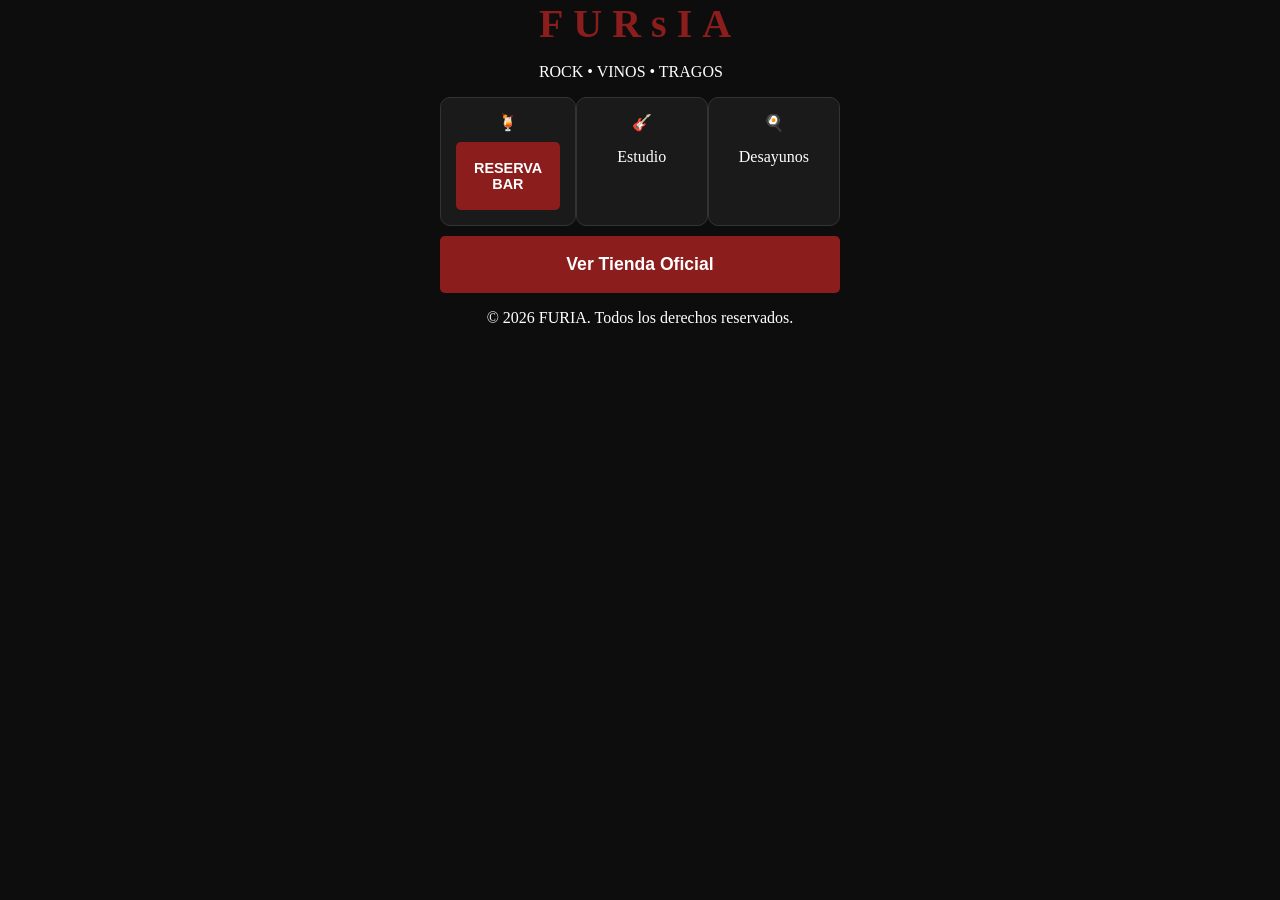
<file: Furia/index.html>
<!DOCTYPE html>
<html lang="es">

<head>
    <meta charset="UTF-8">
    <meta name="viewport" content="width=device-width, initial-scale=1.0">
    <title>Furia / Concept</title>
    <link rel="stylesheet" href="furia_estilos.css">
</head>
<body>
    <header>
        <div class="logo-container">
            <h1>FURsIA</h1>
            <p>ROCK • VINOS • TRAGOS</p>
        </div>
    </header>

    <main class="app-container">
        <!-- Botones de accion rapida -->

        <section class="quick-actions">
            <div class="action-card">
                <span>🍹</span>
                
                <a href="reserva.html" style="text-decoration: none;">
                    <button type="button" class="btn-card">RESERVA BAR</button>
                </a>
            </nav>
            </div>
            <div class="action-card">
                <span>🎸</span>
                <p>Estudio</p>
            </div>
            <div class="action-card">
                <span>🍳</span>
                <p>Desayunos</p>
            </div>
            
        </section>
        <a href="store.html" style="text-decoration: none;">
            <button class="btn-negocio" onclick="VenderIdea()">Ver Tienda Oficial</button>
        </a>
    </main>

    <footer>
        <p>&copy; 2026 FURIA. Todos los derechos reservados.</p>
    </footer>

    <script src="furia_motor.js"></script>





</body>
</file>
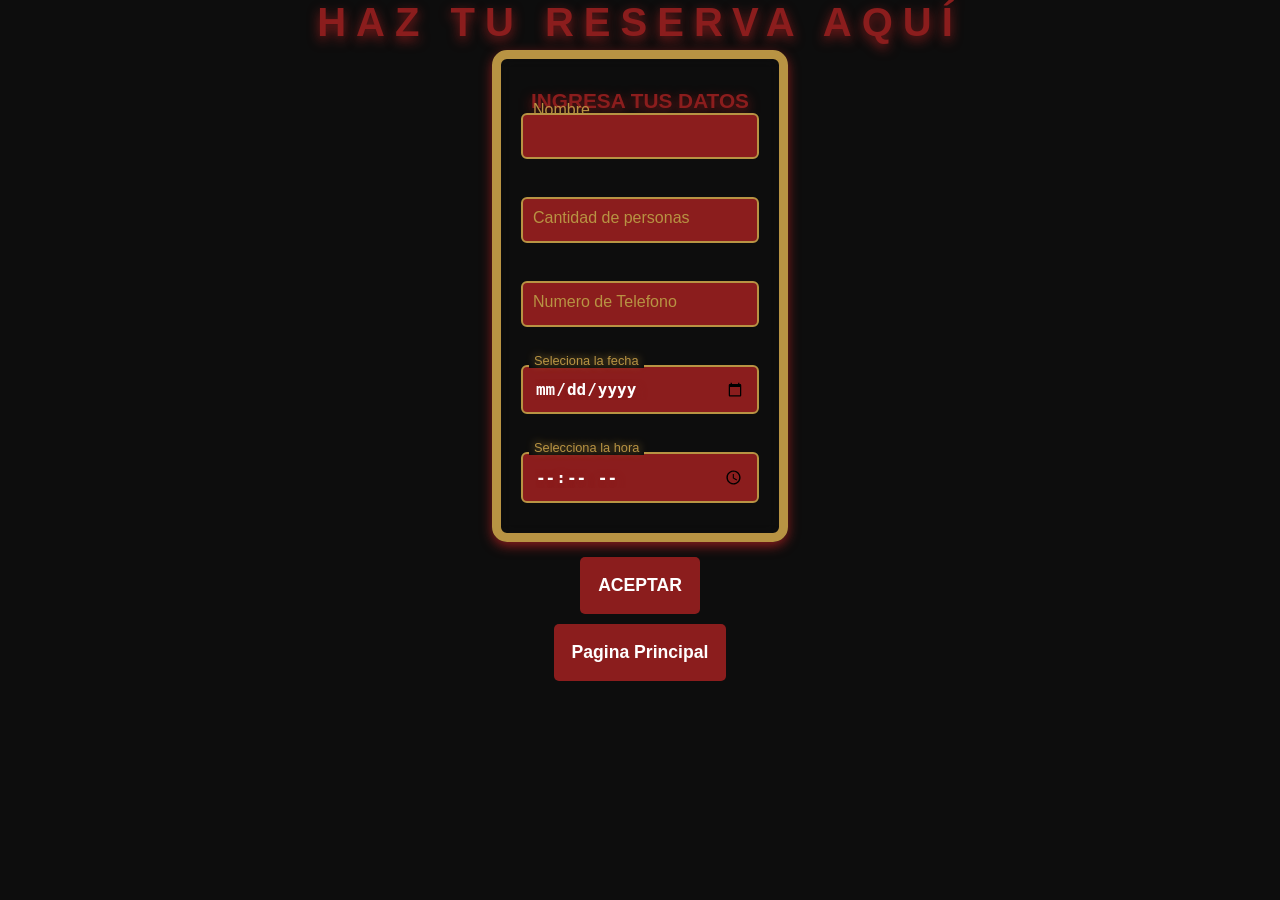
<file: Furia/reserva.html>
<!DOCTYPE html>
<html lang="es">
    <head>
    <meta charset="UTF-8">
    <meta name="viewport" content="width=device-width, initial-scale=1.0">
    <title>RESERVAS FURIA </title>
    <link rel="stylesheet" href="reserva.css">
</head>
<body>
    <header>
        <H1>HAZ TU RESERVA AQUÍ</H1>
    </header>
        <fieldset>
            <div class="input-group">
            <legend>INGRESA TUS DATOS</legend>
                <input type="text" required placeholder="" >
                <label for="datos" id="datos">Nombre</label>
            </div>
            <br>
            <div class="input-group">
                <input type="number" required step="1" min="1" max="15" placeholder="">
                <label for="cantidad" id="cantidad">Cantidad de personas</label>
            </div>
            <br>
            <div class="input-group">
                <input type="number" required placeholder="">
                <label for="numero" id="num">Numero de Telefono</lable>
            </div>
            <br>
            <div class="input-group">
                <input type="date" required placeholder="">
                <label for="fecha" id="fecha">Seleciona la fecha</label>
            </div>
            <br>
            <div class="input-group">
                <input type="time" required placeholder="">
                <label for="hora" id="hora">Selecciona la hora</label>
            </div>
        </fieldset>
        
    </div>

    <button class="btn-reserva">ACEPTAR</button>


     <section>
            <a href="index.html" style="text-decoration: none;">
                <button type="button" class="btn-card">Pagina Principal</button>
            </a>
            
        </section>
</body>
</html>
</file>
<file: Furia/furia_estilos.css>
:root {
    --furia-red: #8b1d1d;
    --furia-black: #0d0d0d;
    --furia-gray: #1a1a1a;

}

body {
    background-color: var(--furia-black);
    color: white;
    font-family: 'Segoe UI', ssans-serif;
    margin: 0;
    display: flex;
    flex-direction: column;
    align-items: center;

}

h1 {
    letter-spacing: 10px;
    font-size: 2.5rem;
    margin: 0;
    color: var(--furia-red);
    
}

.app-container {
    width: 90%;
    max-width: 400px;
}

.quick-actions {
    display: grid;
    grid-template-columns: repeat(3, 1fr);
}

.action-card {
    background: var(--furia-gray);
    padding: 15px;
    border-radius: 10px;
    text-align: center;
    border: 1px solid #333;
    text-decoration: none;
}

.merch-preview {
 font-size: 0.9rem;
 letter-spacing: 2px;
 color: #888;
 margin-bottom: 15px;
}

.item-tienda {
    background: white;
    color: black;
    padding: 15px;
    border-radius: 8px;
    margin-bottom: 10px;
    display: flex;
    justify-content: space-between;
    font-weight: bold;
}

.btn-negocio {
    background-color: var(--furia-red);
    color: white;
    border: none;
    padding: 18px;
    width: 100%;
    border-radius: 5px;
    font-weight: bold;
    font-size: 1.1rem;
    cursor: pointer;
    margin-top: 10px;
}

.producto-detalle {
    background: #1a1a1a;
    border-radius: 12px;
    overflow: hidden;
    margin-bottom: 20px;
    border: 1px solid #333;
}

.img-producto {
    width: 100%;
    height: 200px;
    object-fit: cover;
    filter: grayscale(30%);
}

.info-compra {
    padding: 15px;
    text-align: center;
    margin: 5px 0;
}

.nombre-art {
    font-weight: bold;
    font-size: 1.1rem;
    margin: 5px 0;
}

.precio-art {
    color: var(--furia-red);
    font-size: 1.2rem;
    margin-bottom: 10px;
    font-weight: bold;
}

.btn-comprar {
    background-color: var(--furia-red);
    color: white;
    border: none;
    padding: 12px 24px;      
    display: inline-block;   
    border-radius: 25px;     
    font-weight: bold;
    font-size: 1rem;
    cursor: pointer;
    margin-top: 12px;
    transition: all 0.2s ease-in-out;
    box-shadow: 0 4px 6px rgba(0, 0, 0, 0.3); 
}

.btn-comprar:hover {
    background-color: #b30000; 
    transform: translateY(-2px); 
    box-shadow: 0 6px 8px rgba(0, 0, 0, 0.4);
}

.btn-comprar:active {
    transform: translateY(1px);
    box-shadow: 0 2px 4px rgba(0, 0, 0, 0.2);
}

.btn-nav {
    background-color: var(--furia-red);
    color: white;
    border: none;
    padding: 18px;
    width: 100%;           
    border-radius: 5px;
    font-weight: bold;
    font-size: 1.1rem;
    cursor: pointer;
    margin-top: 10px;
}

.link-tienda {
    text-decoration: none;
    display: block;
    width: 100%;
}

.btn-card {
     background-color: var(--furia-red);
    color: white;
    border: none;
    padding: 18px;
    width: 100%;
    border-radius: 5px;
    font-weight: bold;
    font-size: .9rem;
    cursor: pointer;
    margin-top: 10px;
}
</file>
<file: Furia/reserva.css>
:root {
    --furia-red: #8b1d1d;
    --furia-black: #0d0d0d;
    --furia-gray: #1a1a1a;
    --furia-gold: #b89343;

}

body {
    background-color: var(--furia-black);
    color: white;
    font-family: 'Segoe UI', sans-serif;
    margin: 0;
    display: flex;
    flex-direction: column;
    align-items: center;

}

h1 {
    letter-spacing: 10px;
    font-size: 2.5rem;
    margin: 0;
    color: var(--furia-red);
     text-shadow: 0 4px 12px var(--furia-red);
    
}

.btn-card {
    background-color: var(--furia-red);
    color: white;
    border: none;
    padding: 18px;
    width: 100%;
    border-radius: 5px;
    font-weight: bold;
    font-size: 1.1rem;
    cursor: pointer;
    margin-top: 10px;
}
.btn-reserva {
    background-color: var(--furia-red);
    color: white;
    border: none;
    padding: 18px;
    border-radius: 5px;
    font-weight: bold;
    font-size: 1.1rem;
    cursor: pointer;
    margin-top: 10px;
    align-items: center;

}

fieldset {
    border: 9px solid #b89343;
    border-radius: 15px;
    margin: 5px 10px 5px 10px;
    max-width: 500px;
    box-shadow: 0 4px 12px var(--furia-red);
    padding: 20px;
    backdrop-filter: blur(10px);
    text-align: left;
}

legend {
    font-weight: bold;
    color: var(--furia-red);
    font-size: 1.3rem;
    padding: 0 10px;
    text-shadow: 0 4px 12px var(--furia-red);
}




input {
    
    border: #b89343;
    border-radius: 6px;
    font-weight: bold;
    font-size: 1rem;
    
    padding: 0 10px;
    text-shadow: 0 4px 12px var(--furia-red);
}

/*label {
     font-weight: bold;
    color: var(--furia-gold);
    font-size: 1.3rem;
    padding: 0 10px;
    text-shadow: 0 4px 12px var(--furia-gold);
    

} */
::placeholder {
    color: black;
}

.input-group {
position: relative;
margin-top: 10px;
margin-bottom: 10px;
width: 100%;
}

.input-group input {
    
    width: 100%;
    box-sizing: border-box;
    background-color: var(--furia-red);
    border: 2px solid var(--furia-gold);
    border-radius: 6px;
    padding: 12px;
    color: white;
    outline: none;
    font-size: 1rem;
    
}
.input-group label {
    position: absolute;
    left: 12px;
    top: 12px;
    color: var(--furia-gold);
    pointer-events: none;
    transition: all 0.3s ease;
    font-size: 1rem;
    text-shadow: none;
}
.input-group input:focus + label,
.input-group input:not(:placeholder-shown) + label {
    top: -12px;
    left: 8px;  
    font-size: 0.8rem;
    color: var(--furia-gold);
    text-shadow: 0 0 8px var(--furia-gold);
    background-color: var(--furia-black);
    padding: 0 5px;
    z-index: 10;
}

.input-group input:focus {
    border-color: var(--furia-gold);
}
</file>
